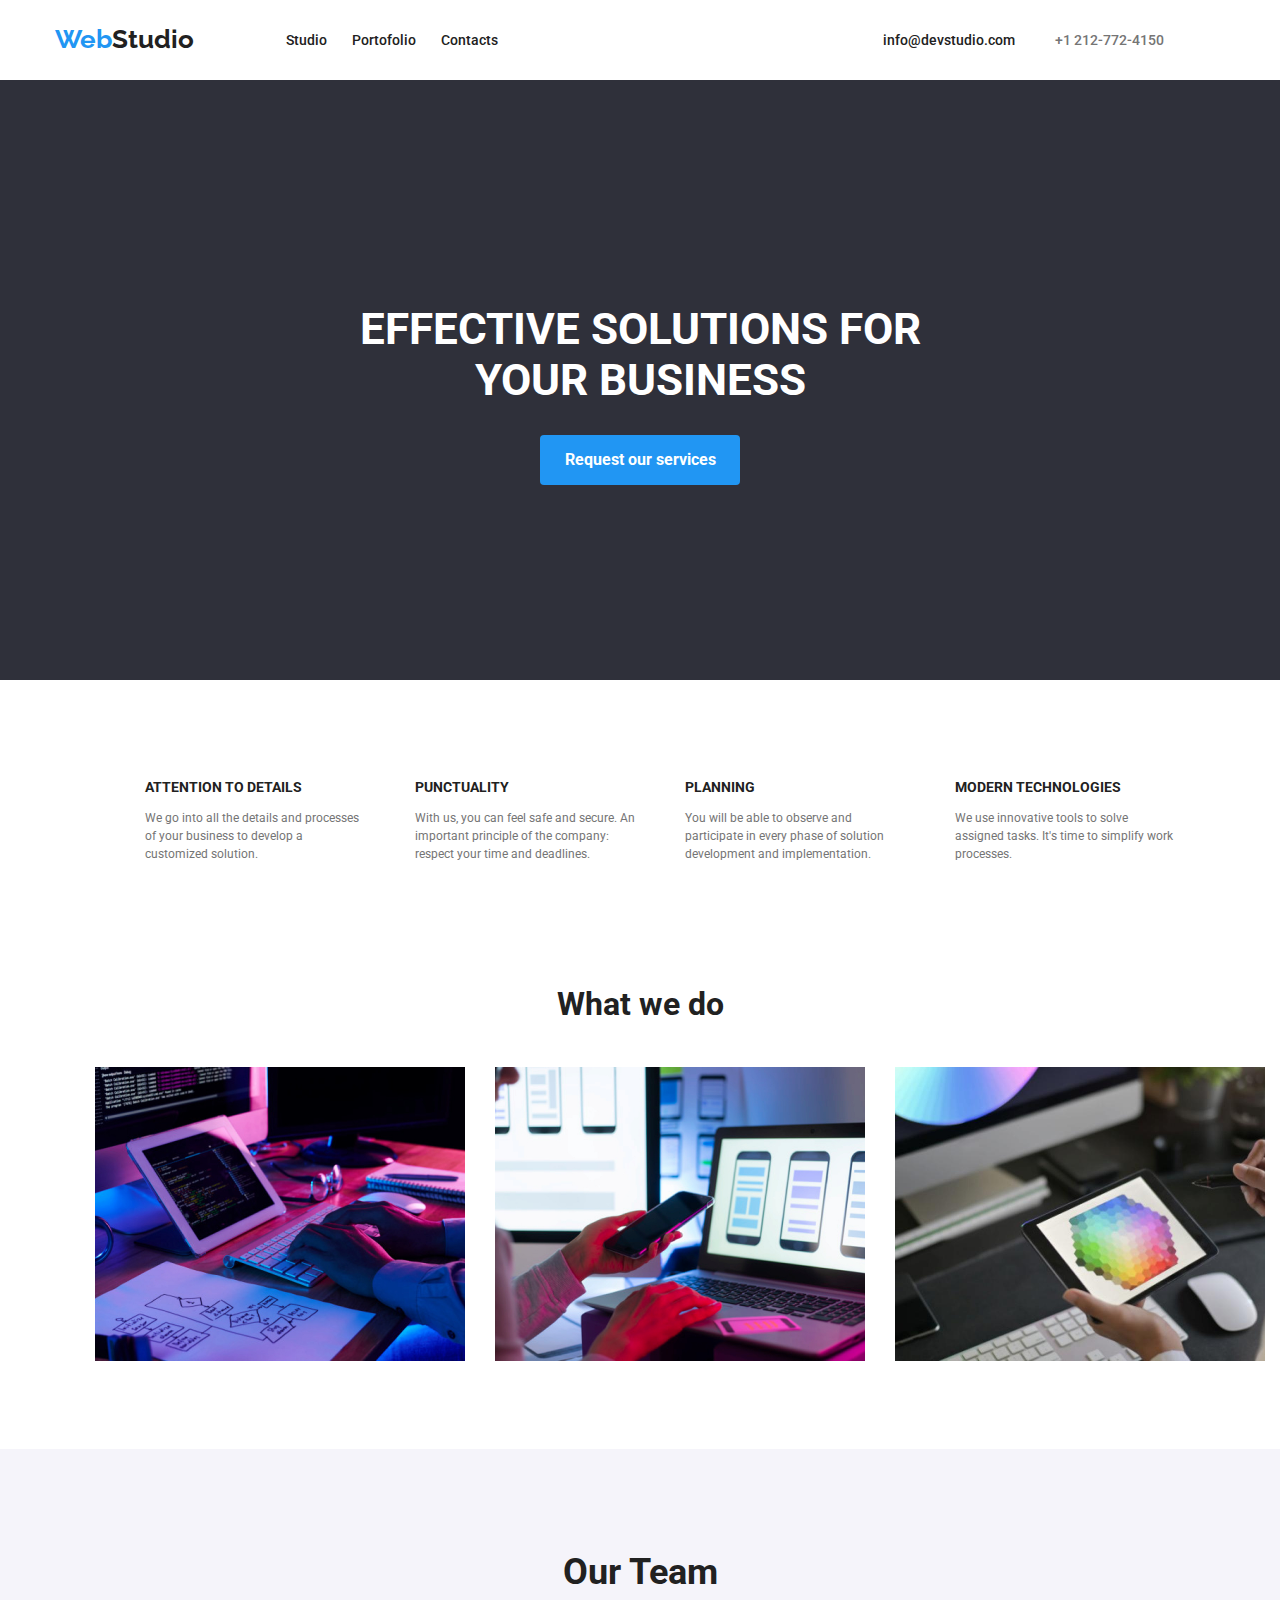
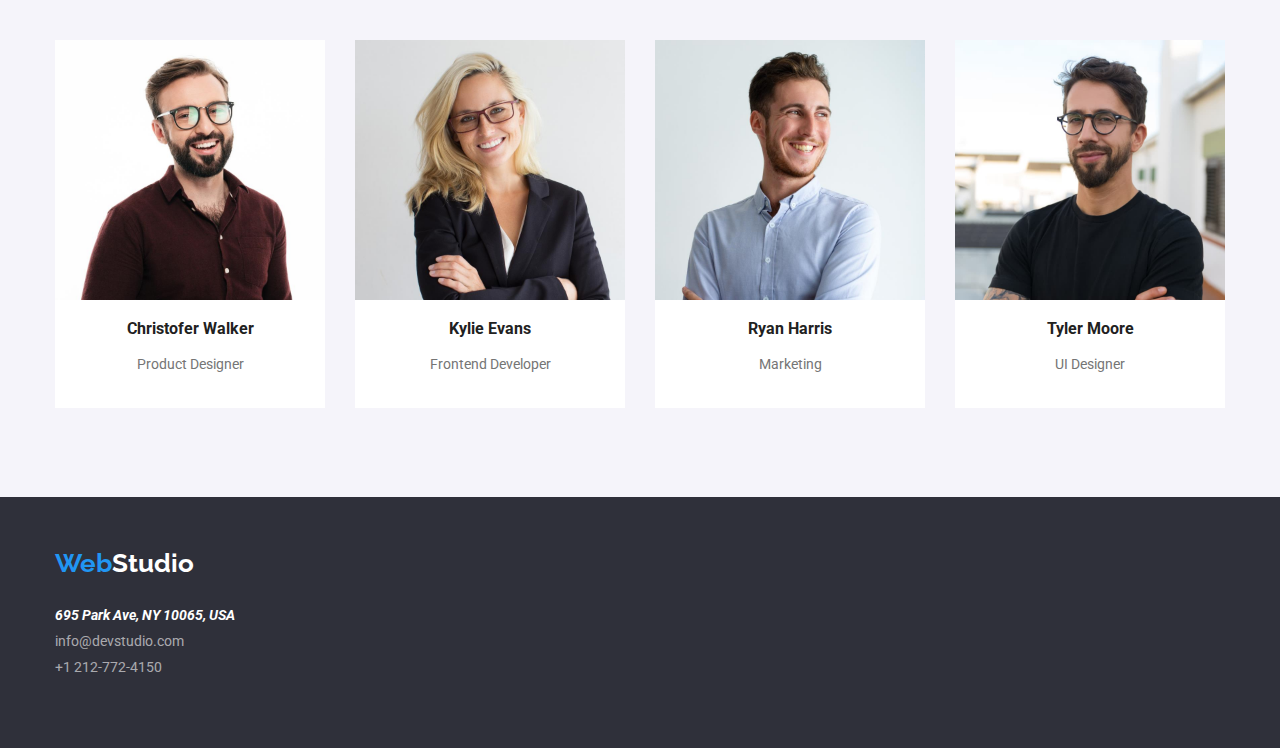
<file: index.html>
<!DOCTYPE html>
<html lang="en">
  <head>
    <meta charset="UTF-8" />
    <meta name="viewport" content="width=device-width, initial-scale=1.0" />
    <title>Web Studio</title>
    <link rel="preconnect" href="https://fonts.googleapis.com" />
    <link rel="preconnect" href="https://fonts.gstatic.com" crossorigin />
    <link
      href="https://fonts.googleapis.com/css2?family=Raleway:wght@700&family=Roboto:wght@400;500;700;900&display=swap"
      rel="stylesheet"
    />
    <link rel="stylesheet" href="css/modern-normalize.css" />
    <link rel="stylesheet" href="css/styles.css" />
  </head>
  <body class="container">
    <header>
      <a class="top logo" href=""><span>Web</span>Studio</a>
      <nav>
        <ul>
          <li><a class="top-links active" href="index.html">Studio</a></li>
          <li><a class="top-links" href="portofolio.html">Portofolio</a></li>
          <li><a class="top-links" href="#contact-section">Contacts</a></li>
        </ul>
      </nav>
      <a class="active" href="mailto:info@devstudio.com">info@devstudio.com</a>
      <a class="top-phone" href="tel:+1212-772-4510">+1 212-772-4150</a>
    </header>
    <main>
      <section class="about-section">
        <h1>EFFECTIVE SOLUTIONS FOR YOUR BUSINESS</h1>
        <button type="button">Request our services</button>
      </section>
      <section class="activities-section">
        <ul class="abilities">
          <li>
            <h3>ATTENTION TO DETAILS</h3>
            <p>
              We go into all the details and processes of your business to
              develop a customized solution.
            </p>
          </li>
          <li>
            <h3>PUNCTUALITY</h3>
            <p>
              With us, you can feel safe and secure. An important principle of
              the company: respect your time and deadlines.
            </p>
          </li>
          <li>
            <h3>PLANNING</h3>
            <p>
              You will be able to observe and participate in every phase of
              solution development and implementation.
            </p>
          </li>
          <li>
            <h3>MODERN TECHNOLOGIES</h3>
            <p>
              We use innovative tools to solve assigned tasks. It's time to
              simplify work processes.
            </p>
          </li>
        </ul>
        <h2>What we do</h2>
        <ul class="description">
          <li>
            <img src="images/img1.jpg" alt="writting at keyboard" width="370" />
          </li>
          <li>
            <img
              src="images/img2.jpg"
              alt="holding a mobile phone"
              width="370"
            />
          </li>
          <li>
            <img src="images/img3.jpg" alt="holding a tablet" width="370" />
          </li>
        </ul>
      </section>
      <section class="team-section">
        <h2>Our Team</h2>
        <ul>
          <li>
            <div>
              <img src="images/person1.jpg" alt="person image" width="270" />
              <h3>Christofer Walker</h3>
              <p>Product Designer</p>
            </div>
          </li>
          <li>
            <div>
              <img src="images/person2.jpg" alt="person image" width="270" />
              <h3>Kylie Evans</h3>
              <p>Frontend Developer</p>
            </div>
          </li>
          <li>
            <div>
              <img src="images/person3.jpg" alt="person image" width="270" />
              <h3>Ryan Harris</h3>
              <p>Marketing</p>
            </div>
          </li>
          <li>
            <div>
              <img src="images/person4.jpg" alt="person image" width="270" />
              <h3>Tyler Moore</h3>
              <p>UI Designer</p>
            </div>
          </li>
        </ul>
      </section>
    </main>
    <footer id="contact-section">
      <a class="bottom logo" href=""><span>Web</span>Studio</a>
      <ul>
        <li><address>695 Park Ave, NY 10065, USA</address></li>
        <li>
          <a class="bottom-mail" href="mailto:info@devstudio.com"
            >info@devstudio.com</a
          >
        </li>
        <li>
          <a class="bottom-phone" href="tel:+1212-772-4510">+1 212-772-4150</a>
        </li>
      </ul>
    </footer>
  </body>
</html>
</file>
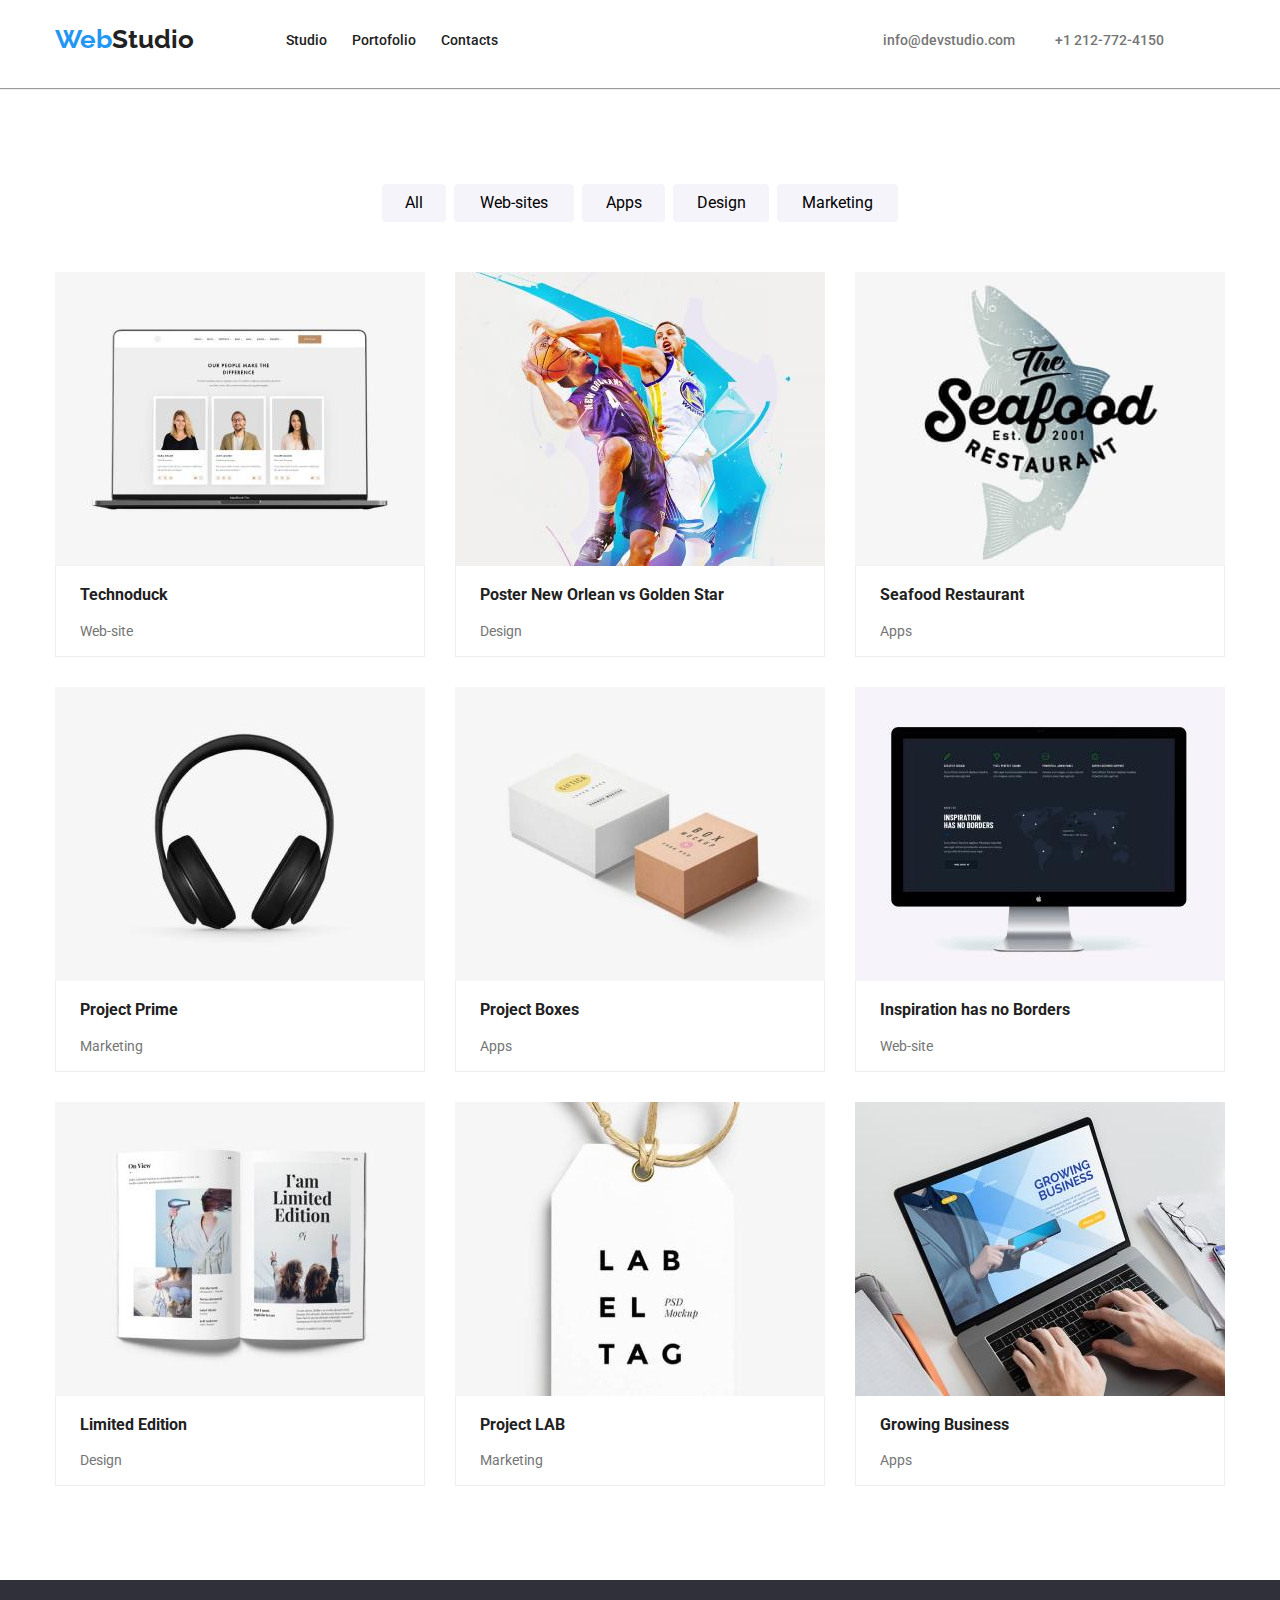
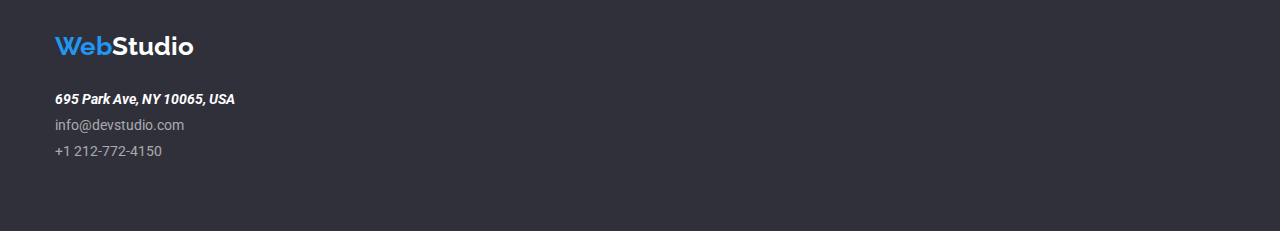
<file: portofolio.html>
<!DOCTYPE html>
<html lang="en">
  <head>
    <meta charset="UTF-8" />
    <meta name="viewport" content="width=device-width, initial-scale=1.0" />
    <title>Portofolio</title>
    <link rel="preconnect" href="https://fonts.googleapis.com" />
    <link rel="preconnect" href="https://fonts.gstatic.com" crossorigin />
    <link
      href="https://fonts.googleapis.com/css2?family=Raleway:wght@700&family=Roboto:wght@400;500;700;900&display=swap"
      rel="stylesheet"
    />
    <link rel="stylesheet" href="css/modern-normalize.css" />
    <link rel="stylesheet" href="css/styles.css" />
  </head>
  <body class="container">
    <header>
      <a class="logo" href=""><span>Web</span>Studio</a>
      <nav>
        <ul>
          <li>
            <a class="top-links" href="index.html">Studio</a>
          </li>
          <li>
            <a class="top-links active" href="portofolio.html">Portofolio</a>
          </li>
          <li>
            <a class="top-links" href="#contact-section">Contacts</a>
          </li>
        </ul>
      </nav>
      <a class="top-mail" href="mailto:info@devstudio.com"
        >info@devstudio.com</a
      >
      <a class="top-phone" href="tel:+1212-772-4510">+1 212-772-4150</a>
    </header>
    <hr class="line" />
    <main>
      <section class="filters">
        <ul>
          <li><button class="first filter" type="button">All</button></li>
          <li>
            <button class="second filter" type="button">Web-sites</button>
          </li>
          <li><button class="third filter" type="button">Apps</button></li>
          <li><button class="forth filter" type="button">Design</button></li>
          <li><button class="fifth filter" type="button">Marketing</button></li>
        </ul>
      </section>
      <section class="projects">
        <ul>
          <li>
            <img src="images/Web-site_img_1.jpg" alt="laptop" width="370" />
            <div>
              <h3>Technoduck</h3>
              <p>Web-site</p>
            </div>
          </li>
          <li>
            <img
              src="images/Design_img_1.jpg"
              alt="2 basketball players playing basketball"
              width="370"
            />
            <div>
              <h3>Poster New Orlean vs Golden Star</h3>
              <p>Design</p>
            </div>
          </li>
          <li>
            <img src="images/Apps_img_1.jpg" alt="logo" width="370" />
            <div>
              <h3>Seafood Restaurant</h3>
              <p>Apps</p>
            </div>
          </li>
          <li>
            <img
              src="images/Marketing_img_1.jpg"
              alt="headphones"
              width="370"
            />
            <div>
              <h3>Project Prime</h3>
              <p>Marketing</p>
            </div>
          </li>
          <li>
            <img src="images/Apps_img_2.jpg" alt="2 small boxes" width="370" />
            <div>
              <h3>Project Boxes</h3>
              <p>Apps</p>
            </div>
          </li>
          <li>
            <img src="images/Web-site_img_2.jpg" alt="PC Monitor" width="370" />
            <div>
              <h3>Inspiration has no Borders</h3>
              <p>Web-site</p>
            </div>
          </li>
          <li>
            <img src="images/Design_img_2.jpg" alt="opened book" width="370" />
            <div>
              <h3>Limited Edition</h3>
              <p>Design</p>
            </div>
          </li>
          <li>
            <img
              src="images/Marketing_img_2.jpg"
              alt="paper label"
              width="370"
            />
            <div>
              <h3>Project LAB</h3>
              <p>Marketing</p>
            </div>
          </li>
          <li>
            <img
              src="images/Apps_img_3.jpg"
              alt="writing on laptop"
              width="370"
            />
            <div>
              <h3>Growing Business</h3>
              <p>Apps</p>
            </div>
          </li>
        </ul>
      </section>
    </main>
    <footer id="contact-section">
      <a class="bottom logo" href=""><span>Web</span>Studio</a>
      <ul>
        <li><address>695 Park Ave, NY 10065, USA</address></li>
        <li>
          <a class="bottom-mail" href="mailto:info@devstudio.com"
            >info@devstudio.com</a
          >
        </li>
        <li>
          <a class="bottom-phone" href="tel:+1212-772-4510">+1 212-772-4150</a>
        </li>
      </ul>
    </footer>
  </body>
</html>
</file>
<file: css/styles.css>
/*==========common styling==========*/
:root {
  --text-font-family: "Roboto", sans-serif;
  --logo-font-family: "Raleway", sans-serif;
  --heading-color: #212121;
  --text-color: #757575;
  --hover-color: #2196f3;
  --backround-text-color: #fff;
}

body {
  font-family: var(--text-font-family);
  font-weight: 700;
  color: var(--heading-color);
}

.container {
  display: block;
  margin: 0 calc((100% - 1600px) / 2) 0;
}

ul {
  list-style-type: none;
}

a {
  text-decoration: none;
  font-family: var(--text-font-family);
  color: var(--heading-color);
  font-size: 0.875em;
}

.logo {
  font-family: var(--logo-font-family);
  font-weight: 700;
  font-size: 1.625em;
  margin-left: 215px;
}

.logo span {
  color: var(--hover-color);
}

.top {
  color: var(--heading-color);
}

.bottom {
  color: var(--backround-text-color);
}

a:hover,
a:focus {
  color: var(--hover-color);
}

.filter:hover,
.filter:focus {
  background-color: var(--hover-color);
  color: var(--backround-text-color);
}

header a {
  font-weight: 500;
}

footer a {
  font-weight: 400;
}

address {
  font-size: 0.875em;
  color: var(--backround-text-color);
}

.bottom-mail,
.bottom-phone {
  color: rgba(255, 255, 255, 0.6);
}

button {
  cursor: pointer;
}

.active {
  color: var(--link-color);
}

.top-mail,
.top-phone {
  color: var(--text-color);
}

h2 {
  font-size: 2.25em;
}

h3 {
  font-size: 1em;
}

p {
  color: var(--text-color);
  line-height: 1.5em;
  font-weight: 400;
  font-size: 0.875em;
}

header {
  display: flex;
  flex-direction: row;
  align-items: center;
  height: 80px;
}

nav ul {
  display: flex;
  flex-direction: row;
  gap: 25px;
  padding-left: 92px;
  margin-right: 385px;
}

footer {
  display: flex;
  flex-direction: column;
  justify-content: center;
  height: 251px;
}

footer ul {
  margin-top: 25px;
  padding-left: 215px;
  line-height: 25px;
}

/*==========Studio styling==========*/

.about-section {
  display: flex;
  flex-direction: column;
  justify-content: center;
  align-items: center;
  height: 600px;
}

.about-section h1 {
  font-size: 2.75em;
  color: var(--backround-text-color);
  width: 600px;
  text-align: center;
  margin-bottom: 30px;
}

.about-section button {
  width: 12.5em;
  height: 3.125em;
  background-color: var(--hover-color);
  color: var(--backround-text-color);
  font-size: 1em;
  font-weight: 700;
  border-radius: 0.25em;
  border-width: 0;
}

.about-section,
footer {
  background-color: #2f303a;
}

.top-phone {
  margin-left: 40px;
}

.activities-section {
  font-size: 0.875em;
  height: 769px;
  display: flex;
  flex-direction: column;
  justify-content: space-evenly;
  align-items: center;
}

.activities-section ul {
  display: flex;
  justify-content: space-evenly;
  width: 1170px;
}

.activities-section h3,
.activities-section p {
  width: 220px;
}

.activities-section h2 {
  margin-bottom: -40px;
}

.description {
  gap: 30px;
}

.team-section {
  height: 648px;
  display: flex;
  flex-direction: column;
  align-items: center;
  justify-content: center;
  background-color: #f5f4fa;
}

.team-section ul {
  display: flex;
  justify-content: space-between;
  gap: 30px;
  padding: 0;
}

.team-section div {
  background-color: var(--backround-text-color);
  height: 368px;
}

.team-section h3,
.team-section p {
  text-align: center;
}

/*==========Portofolio styling==========*/

.filters ul {
  display: flex;
  flex-direction: row;
  justify-content: center;
  gap: 8px;
  margin-top: 94px;
  margin-bottom: 50px;
  padding-left: 0;
}

.filter {
  border-radius: 0.25em;
  height: 2.375em;
  background-color: #f5f4fa;
  border-width: 0;
}

.projects ul {
  display: flex;
  flex-direction: row;
  flex-wrap: wrap;
  flex-shrink: 0;
  gap: 30px;
  padding-left: 215px;
  margin-bottom: 94px;
}

.projects div {
  margin-top: -10px;
  padding-top: 10px;
  border: 1px solid #eee;
  border-top: 0;
}

.projects h3,
.projects p {
  margin-left: 24px;
}

.first {
  width: 4em;
}

.second {
  width: 7.5em;
}

.third {
  width: 5.1875em;
}

.forth {
  width: 6em;
}

.fifth {
  width: 7.5625em;
}

.line {
  height: 1px;
  width: 1600px;
  background: #ececec;
}
</file>
